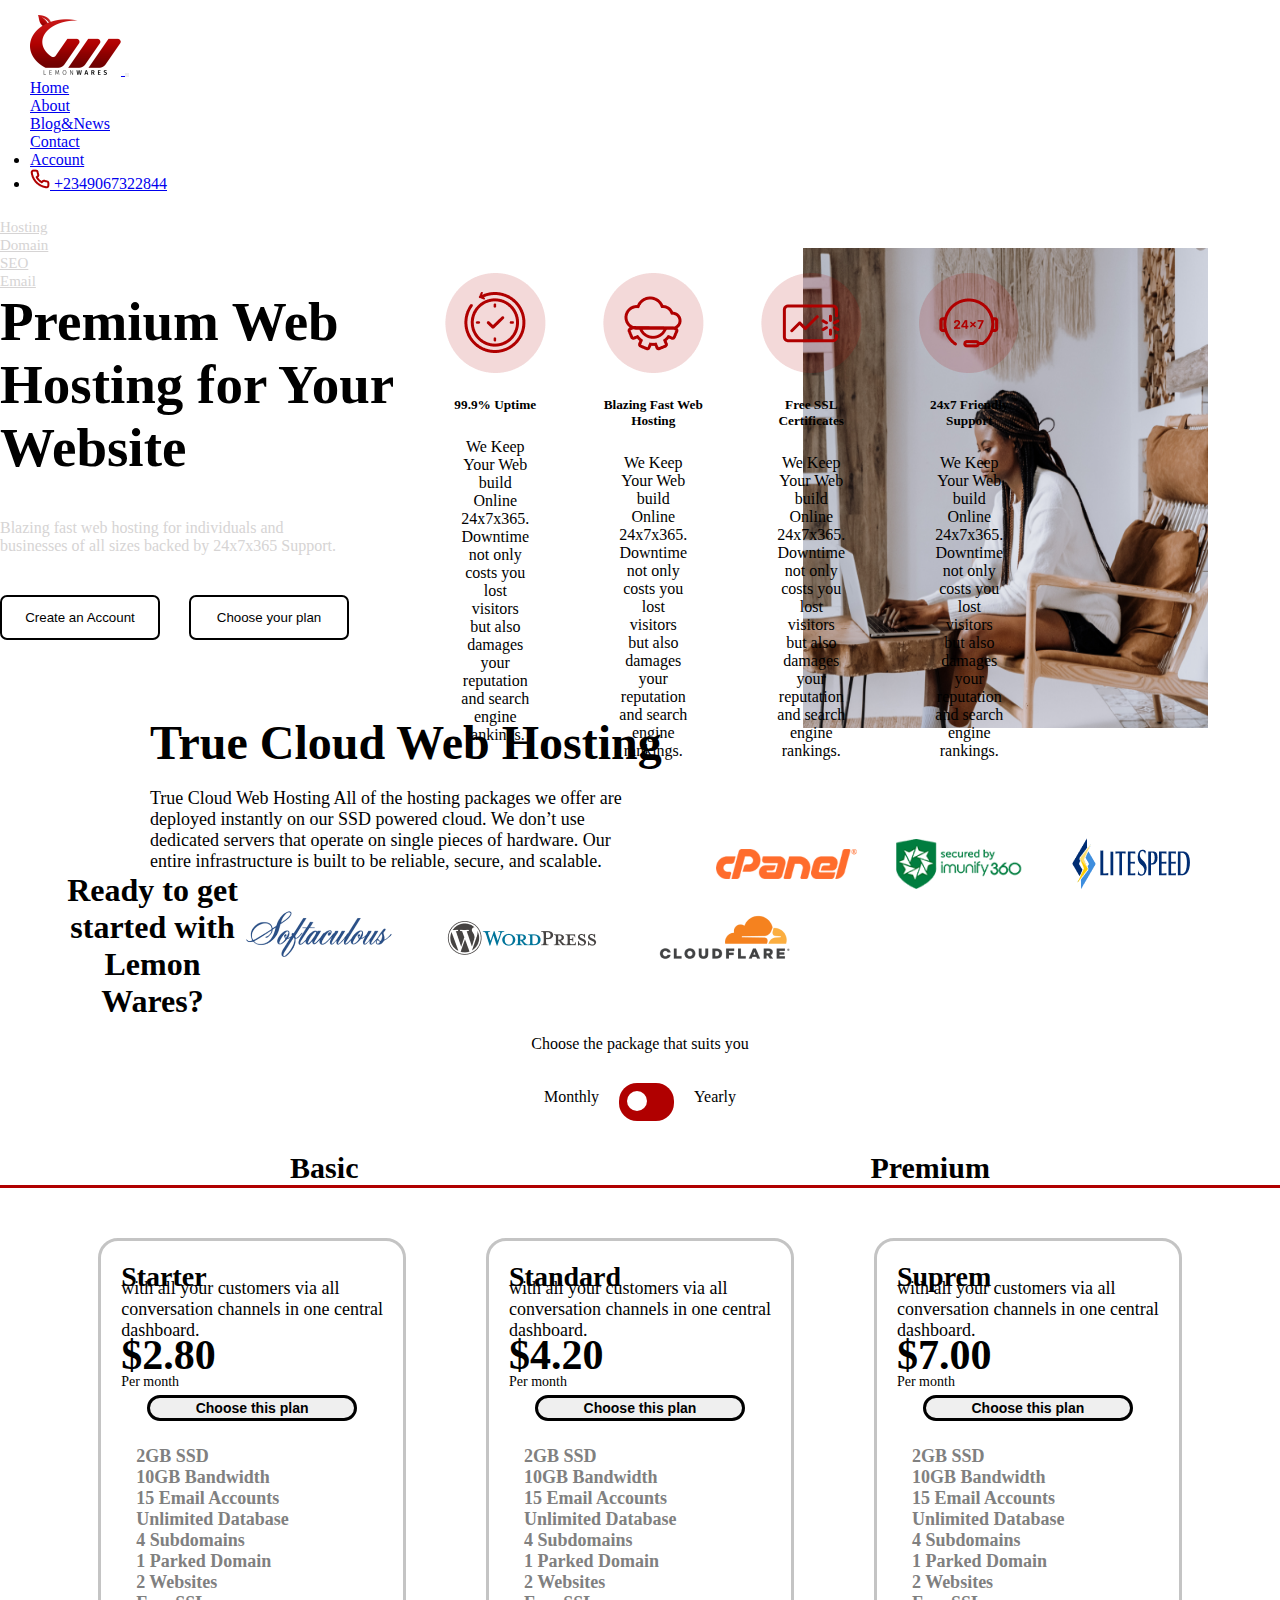
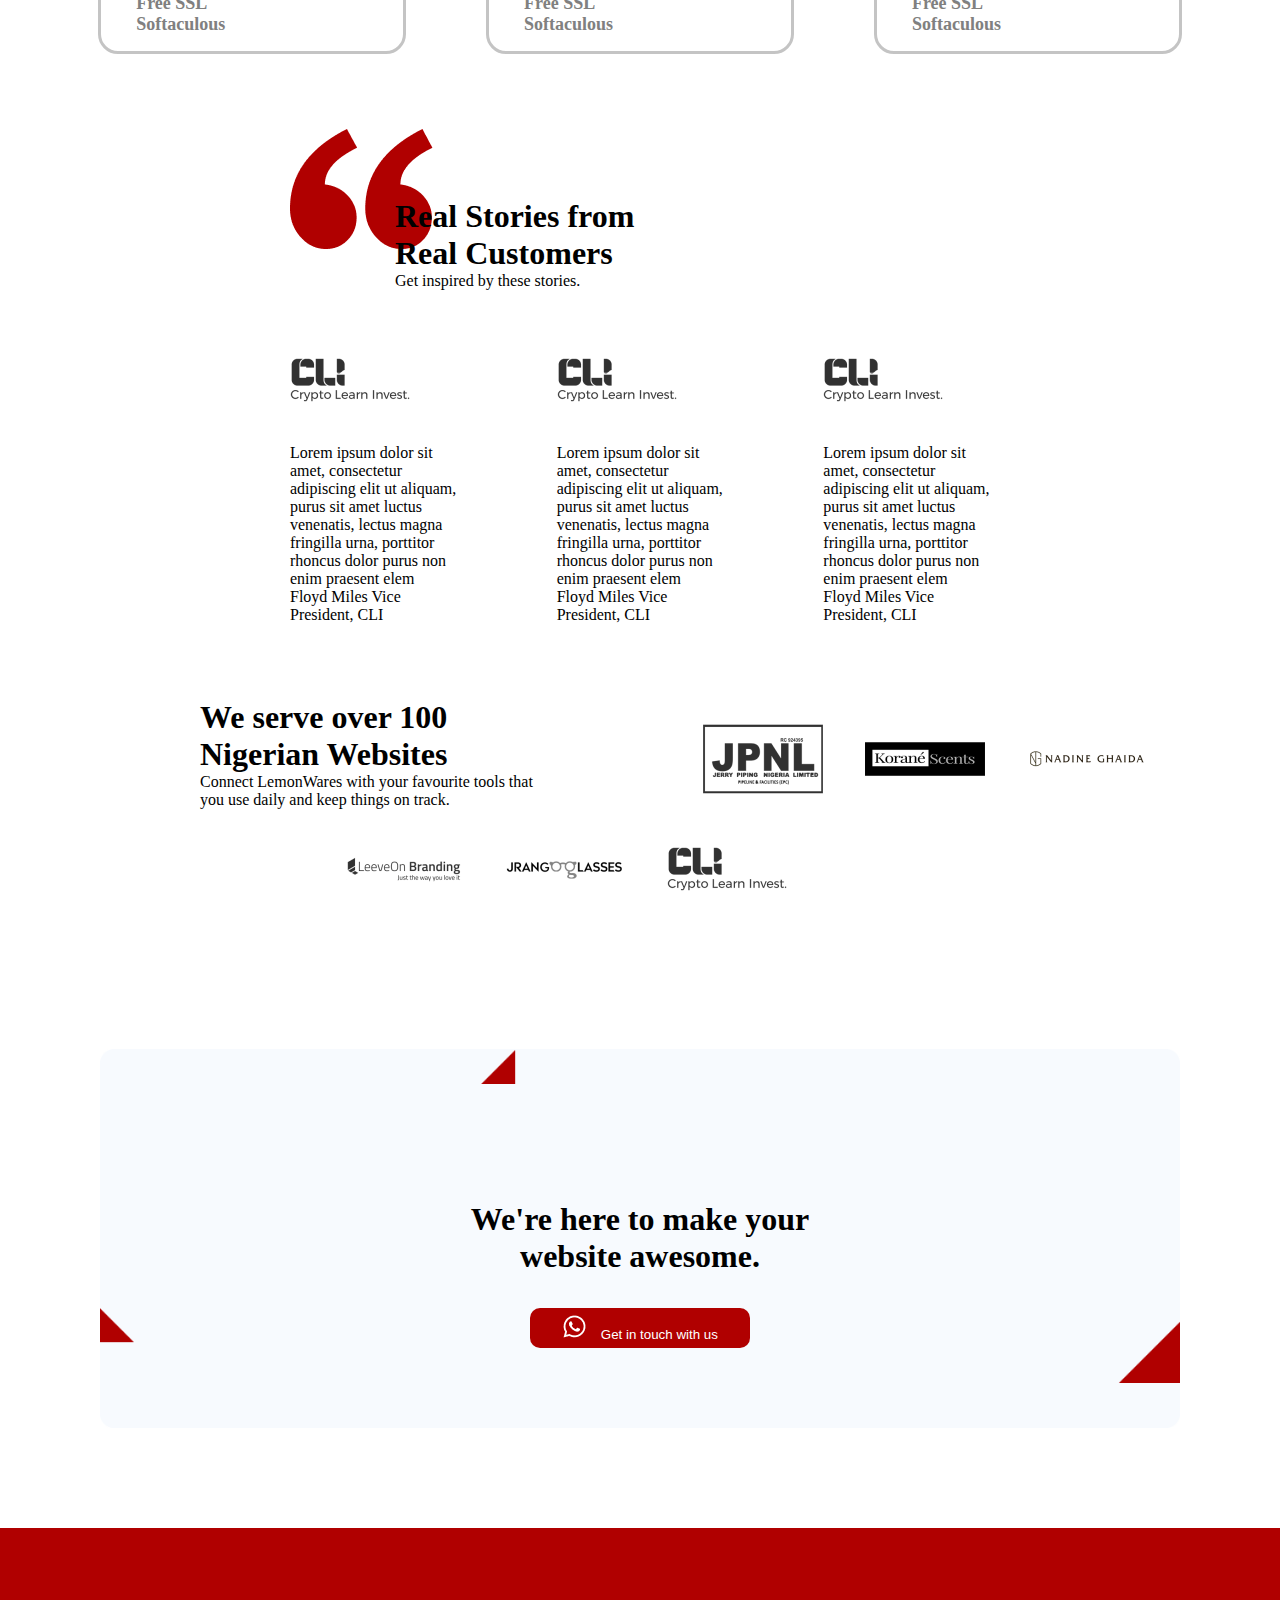
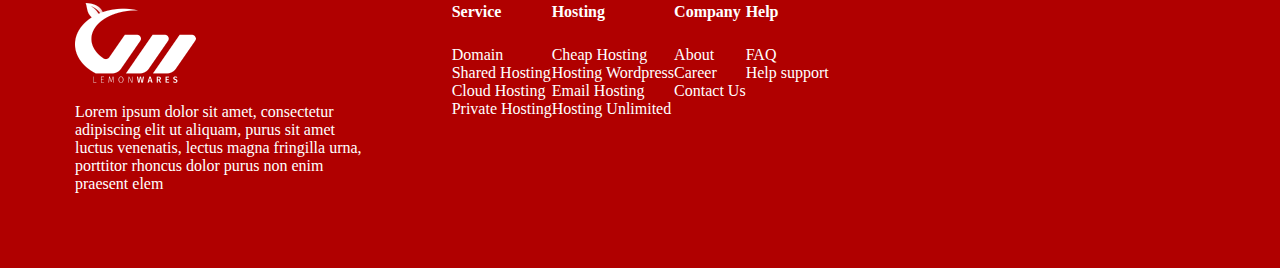
<file: LemonWares-Templates/index.html>
<!DOCTYPE html>
<html lang="en">
<head>
    <meta name="viewport" content="width=device-width, initial-scale=1">
    <meta charset="utf-8"/>

    <title>LemonWares</title>

    <link rel="stylesheet" href="style.css"/>

    <link href="https://cdn.jsdelivr.net/npm/bootstrap@5.0.2/dist/css/bootstrap.min.css" rel="stylesheet"
          integrity="sha384-EVSTQN3/azprG1Anm3QDgpJLIm9Nao0Yz1ztcQTwFspd3yD65VohhpuuCOmLASjC" crossorigin="anonymous">
    <script src="https://cdn.jsdelivr.net/npm/bootstrap@5.0.2/dist/js/bootstrap.bundle.min.js"
            integrity="sha384-MrcW6ZMFYlzcLA8Nl+NtUVF0sA7MsXsP1UyJoMp4YLEuNSfAP+JcXn/tWtIaxVXM"
            crossorigin="anonymous"></script>

    <!-- Link Icons -->
    <link rel="stylesheet"
          href="https://maxst.icons8.com/vue-static/landings/line-awesome/line-awesome/1.3.0/css/line-awesome.min.css">
</head>
<body>
<section class="welcome">
    <nav class="navbar navbar-expand-lg navbar-light ">
        <div class="container-fluid">
            <a class="navbar-brand" href="#" id="navbar-logo">
                <img src="images/Rectangle3.png">
            </a>
            <button class="navbar-toggler" type="button" data-bs-toggle="collapse" data-bs-target="#navbarSupportedContent" aria-controls="navbarSupportedContent" aria-expanded="false" aria-label="Toggle navigation">
                <span class="navbar-toggler-icon"></span>
            </button>
            <div class="collapse navbar-collapse" id="navbarSupportedContent">
                <ul class="navbar-nav me-auto mb-2 mb-lg-0">
                    <li class="nav-item-1">
                        <a class="nav-link active" aria-current="page" href="#">Home</a>
                    </li>

                    <li class="nav-item-2">
                        <a class="nav-link" href="#">About</a>
                    </li>

                    <li class="nav-item-3">
                        <a class="nav-link" href="#">Blog&News</a>
                    </li>
                    <li class="nav-item-4">
                        <a class="nav-link" href="#">Contact</a>
                    </li>

                </ul>
                <ul class="navbar-nav d-flex" id="navbar-right">
                    <li class="nav-item-5">
                        <a class="nav-link" href="#">Account</a>
                    </li>
                    <li class="nav-item-5">
                        <a class="nav-link" href="#">
                           <img src="images/phone.png">
                            +2349067322844
                        </a>
                    </li>
                </ul>
            </div>
        </div>
    </nav>
</section>


</section>

<section class="text-and-banner">
    <div class="full">
        <div class="container">
            <div class="row">
                <div class="col-lg-6" id="left">
                    <ul class="nav">
                        <li class="nav-item">
                            <a class="nav-link active" aria-current="page" href="#">Hosting</a>
                        </li>
                        <li class="nav-item">
                            <a class="nav-link" href="#">Domain</a>
                        </li>
                        <li class="nav-item">
                            <a class="nav-link" href="#">SEO</a>
                        </li>
                        <li class="nav-item">
                            <a class="nav-link" href="#">Email</a>
                        </li>
                    </ul>
                    <div class="text-left">
                        <h1>Premium Web <br>Hosting for Your<br> Website</h1>
                        <p>Blazing fast web hosting for individuals and<br> businesses of all sizes backed by 24x7x365
                            Support.</p>
                        <div class="buttons">
                            <button type="button" class="btn btn-primary" id="bt1">Create an Account</button>
                            <button type="button" class="btn btn-primary" id="bt2">Choose your plan</button>
                        </div>
                    </div>

                </div>
                <div class="col-lg-6" id="right">
                    <div class="image-right">
                        <img src="images/Rectangle.png">
                    </div>
                </div>
            </div>
        </div>
    </div>
</section>

<section class="true-web">
    <div class="col-lg-6" id="left-text">
        <h1>True Cloud Web Hosting</h1>
        <br>
        <p>True Cloud Web Hosting All of the hosting packages we offer are<br> deployed instantly on our SSD powered
            cloud. We don’t use<br>
            dedicated servers that operate on single pieces of hardware. Our<br> entire infrastructure is built to be
            reliable, secure, and scalable.</p>
    </div>
    <div class="col-lg-6" id="right-logo">
        <div class="col-lg-4">
            <img src="images/cPanel_orange_RGB%201.png">
        </div>
        <div class="col-lg-4">
            <img src="images/secured-by-Imunify360-green%201.png">
        </div>
        <div class="col-lg-4">
            <img src="images/litespeed-logo%201.png">
        </div>
    </div>
    <div class="col-lg-6" id="right-logo-2">
        <div class="col-lg-4">
            <img src="images/Rectangle%2011.png">
        </div>
        <div class="col-lg-4">
            <img src="images/Rectangle%2012.png">
        </div>
        <div class="col-lg-4">
            <img src="images/Rectangle%2013.png">
        </div>
    </div>


    <div class="icons">
        <div class="col-lg-12" id="icons-button">
            <div class="col-lg-3">
                <img src="images/icn1%201.png">
                <h5>99.9% Uptime</h5>
                <p>We Keep Your Web build Online 24x7x365.
                    Downtime not only costs you lost visitors but also damages your reputation and search engine
                    rankings.</p>
            </div>
            <div class="col-lg-3">
                <img src="images/Frame%201.png">
                <h5>Blazing Fast Web Hosting</h5>
                <p>We Keep Your Web build Online 24x7x365.
                    Downtime not only costs you lost visitors but also damages your reputation and search engine
                    rankings.</p>
            </div>
            <div class="col-lg-3">
                <img src="images/icn4%201.png">
                <h5>Free SSL Certificates</h5>
                <p>We Keep Your Web build Online 24x7x365.
                    Downtime not only costs you lost visitors but also damages your reputation and search engine
                    rankings.</p>
            </div>
            <div class="col-lg-3">
                <img src="images/Frame%202.png">
                <h5>24x7 Friendly Support</h5>
                <p>We Keep Your Web build Online 24x7x365.
                    Downtime not only costs you lost visitors but also damages your reputation and search engine
                    rankings.</p>
            </div>
        </div>
    </div>
</section>

<section class="started-lemon">
    <div class="text-lemon">
        <h1>Ready to get started with
            <br>Lemon Wares?</h1>
        <p>Choose the package that suits you</p>
    </div>

    <div class="button-lemon">
        <p>Monthly</p>
        <div class="switch">
            <input type="checkbox" id="toggleAll"/>
            <label for="toggleAll"></label>
        </div>
        <p>Yearly</p>
    </div>


    <div class="text-basic-premium">

        <p>Basic</p>
        <p>Premium</p>
    </div>


    <div class="table">
        <div class="col-lg-12 col-sm-12" id="full-table">
            <div class="col-lg-3 col-sm-6" id="table1">
                <h5 class="packet">Starter</h5>
                <p class="packet-description">with all your customers via all<br> conversation channels in one
                    central<br> dashboard.</p>
                <h4 class="price">$2.80</h4>
                <p class="per-month">Per month</p>
                <button class="btn-1">Choose this plan</button>
                <p class="icon-text">
                    <i class="las la-check"></i>
                    <span class="color-text"> 2GB SSD </span>
                    <br>
                    <i class="las la-check"></i>
                    <span class="color-text"> 10GB Bandwidth </span>
                    <br>
                    <i class="las la-check"></i>
                    <span class="color-text"> 15 Email Accounts </span>
                    <br>
                    <i class="las la-check"></i>
                    <span class="color-text"> Unlimited Database </span>
                    <br>
                    <i class="las la-check"></i>
                    <span class="color-text"> 4 Subdomains </span>
                    <br>
                    <i class="las la-check"></i>
                    <span class="color-text"> 1 Parked Domain </span>
                    <br>
                    <i class="las la-check"></i>
                    <span class="color-text"> 2 Websites </span>
                    <br>
                    <i class="las la-check"></i>
                    <span class="color-text"> Free SSL </span>
                    <br>
                    <i class="las la-check"></i>
                    <span class="color-text"> Softaculous </span>
                </p>

            </div>
            <div class="col-lg-3 col-sm-6" id="table2">
                <h5 class="packet">Standard</h5>
                <p class="packet-description">with all your customers via all<br> conversation channels in one
                    central<br> dashboard.</p>
                <h4 class="price">$4.20</h4>
                <p class="per-month">Per month</p>
                <button class="btn-1">Choose this plan</button>
                <p class="icon-text">
                    <i class="las la-check"></i>
                    <span class="color-text"> 2GB SSD </span>
                    <br>
                    <i class="las la-check"></i>
                    <span class="color-text"> 10GB Bandwidth </span>
                    <br>
                    <i class="las la-check"></i>
                    <span class="color-text"> 15 Email Accounts </span>
                    <br>
                    <i class="las la-check"></i>
                    <span class="color-text"> Unlimited Database </span>
                    <br>
                    <i class="las la-check"></i>
                    <span class="color-text"> 4 Subdomains </span>
                    <br>
                    <i class="las la-check"></i>
                    <span class="color-text"> 1 Parked Domain </span>
                    <br>
                    <i class="las la-check"></i>
                    <span class="color-text"> 2 Websites </span>
                    <br>
                    <i class="las la-check"></i>
                    <span class="color-text"> Free SSL </span>
                    <br>
                    <i class="las la-check"></i>
                    <span class="color-text"> Softaculous </span>
                </p>
            </div>
            <div class="col-lg-3 col-sm-6" id="table3">
                <h5 class="packet">Suprem</h5>
                <p class="packet-description">with all your customers via all<br> conversation channels in one
                    central<br> dashboard.</p>
                <h4 class="price">$7.00</h4>
                <p class="per-month">Per month</p>
                <button class="btn-1">Choose this plan</button>
                <p class="icon-text">
                    <i class="las la-check"></i>
                    <span class="color-text"> 2GB SSD </span>
                    <br>
                    <i class="las la-check"></i>
                    <span class="color-text"> 10GB Bandwidth </span>
                    <br>
                    <i class="las la-check"></i>
                    <span class="color-text"> 15 Email Accounts </span>
                    <br>
                    <i class="las la-check"></i>
                    <span class="color-text"> Unlimited Database </span>
                    <br>
                    <i class="las la-check"></i>
                    <span class="color-text"> 4 Subdomains </span>
                    <br>
                    <i class="las la-check"></i>
                    <span class="color-text"> 1 Parked Domain </span>
                    <br>
                    <i class="las la-check"></i>
                    <span class="color-text"> 2 Websites </span>
                    <br>
                    <i class="las la-check"></i>
                    <span class="color-text"> Free SSL </span>
                    <br>
                    <i class="las la-check"></i>
                    <span class="color-text"> Softaculous </span>
                </p>
            </div>
        </div>
    </div>
</section>

<section class="real-stories" id="img-znak">
    <div class="stories">
        <img src="images/“.png">
        <h1 class="h1-stories">Real Stories from <br>Real Customers</h1>
        <p class="para-inspired">Get inspired by these stories.</p>
    </div>
    <div class="col-lg-12" id="card-stories">
        <div class="col-lg-4" id="cl-1">
            <div class="card-stories1">
                <img src="images/Crypto-Learn-Invest-bw-oyl3g9g1y9n29md6xkfxpgebbw87gdfbb0h0u1ci68%201.png">
                <p class="text-stories">Lorem ipsum dolor sit amet, consectetur adipiscing elit ut aliquam,
                    purus sit amet luctus venenatis,
                    lectus magna fringilla urna, porttitor rhoncus dolor purus non enim praesent elem
                </p>
                Floyd Miles
                Vice President, CLI
            </div>
        </div>
        <div class="col-lg-4" id="cl-2">
            <div class="card-stories1">
                <img src="images/Crypto-Learn-Invest-bw-oyl3g9g1y9n29md6xkfxpgebbw87gdfbb0h0u1ci68%201.png">
                <p class="text-stories">Lorem ipsum dolor sit amet, consectetur adipiscing elit ut aliquam,
                    purus sit amet luctus venenatis,
                    lectus magna fringilla urna, porttitor rhoncus dolor purus non enim praesent elem
                </p>
                Floyd Miles
                Vice President, CLI
            </div>
        </div>
        <div class="col-lg-4" id="cl-3">
            <div class="card-stories1">
                <img src="images/Crypto-Learn-Invest-bw-oyl3g9g1y9n29md6xkfxpgebbw87gdfbb0h0u1ci68%201.png">
                <p class="text-stories">Lorem ipsum dolor sit amet, consectetur adipiscing elit ut aliquam,
                    purus sit amet luctus venenatis,
                    lectus magna fringilla urna, porttitor rhoncus dolor purus non enim praesent elem
                </p>
                Floyd Miles
                Vice President, CLI
            </div>
        </div>
    </div>
</section>


<section class="text-and-logos">
    <div class="col-lg-12">
        <div class="col-lg-6" id="text-left">
            <h1>We serve over 100<br>
                Nigerian Websites</h1>
            <p>Connect LemonWares with your favourite tools that<br> you use daily and keep things on track.</p>
        </div>
        <div class="col-lg-6" id="logo-right">
            <div class="col-lg-4">
                <img src="images/Jerry-Piping-bw-oyl3forlrwur6778abi56lm69f24r157w64c9y75z4%201.png">
            </div>
            <div class="col-lg-4">
                <img src="images/Korane-Scents-bw-oyl3fj4kmwn18jff792drn1ep3txguitve7feafj0g%201.png">
            </div>
            <div class="col-lg-4">
                <img src="images/Nadine-Ghaida-bw-oyl3fly37eqw7dbbqsa9h4bsh9g13xu0vs5vu4bchs%201.png">
            </div>

        </div>
        <div class="col-lg-6" id="logo-right2">
            <div class="col-lg-4">
                <img src="images/LeeveOn-Branding-bw-oyl3fl090kplvrcow9vmwmkbvvknw8qajniecucqo0%201.png">
            </div>
            <div class="col-lg-4">
                <img src="images/Jrango-Glasses-bw-oyl3fi6qg2lqwxgscqnr759y3pyk95f3j9jxx0gx6o%201.png">
            </div>
            <div class="col-lg-4">
                <img src="images/Crypto-Learn-Invest-bw-oyl3g9g1y9n29md6xkfxpgebbw87gdfbb0h0u1ci68%202.png">
            </div>

        </div>
    </div>
</section>

<section class="banner-text">
    <div class="banner">
        <img src="images/Background.png">
        <h1 class="text-banner">We're here to make your <br>website awesome.</h1>
        <div class="button-red-center">
            <button class="red-button">
                <img src="images/whatsapp.png">
                Get in touch with us
            </button>
        </div>
        <div class="banner-backround">
            <img src="images/Elements%20(1).png">
        </div>
    </div>
</section>

<section class="footer">
    <div class="col-lg-12" id="full-footer">
        <div class="col-lg-4" id="logo-footer">
            <img src="images/Lemon%20Wares%20white%20Logo%201500px%20wide%201.png">
            <p>
                Lorem ipsum dolor sit amet, consectetur adipiscing elit ut aliquam,
                purus sit amet luctus venenatis, lectus magna fringilla urna, porttitor
                rhoncus dolor purus non enim praesent elem</p>
        </div>
        <div class="col-lg-2" id="footer-text">
            <h5>Service</h5>
            <p>Domain</p>
            <p>Shared Hosting</p>
            <p>Cloud Hosting</p>
            <p>Private Hosting</p>
        </div>
        <div class="col-lg-2" id="footer-text">
            <h5>Hosting</h5>
            <p>Cheap Hosting</p>
            <p>Hosting Wordpress</p>
            <p>Email Hosting</p>
            <p>Hosting Unlimited</p>
        </div>
        <div class="col-lg-2" id="footer-text">
            <h5>Company</h5>
            <p>About</p>
            <p>Career</p>
            <p>Contact Us</p>
        </div>
        <div class="col-lg-2" id="footer-text">
            <h5>Help</h5>
            <p>FAQ</p>
            <p>Help support</p>
        </div>
    </div>
</section>
</body>
</html>
</file>
<file: LemonWares-Templates/style.css>
* {
    margin: 0;
    padding: 0;
    box-sizing: border-box;
}

.navbar{
    margin: 15px 30px 0px 30px;
}

.nav-item-1{
    display: flex;
    flex-direction: column;
    flex-wrap: nowrap;
    align-content: center;
    justify-content: center;
}

.nav-item-2{
    display: flex;
    flex-direction: column;
    flex-wrap: nowrap;
    align-content: center;
    justify-content: center;
    align-items: flex-start;
}

.nav-item-3{
    display: flex;
    flex-direction: column;
    flex-wrap: nowrap;
    align-content: center;
    justify-content: center;
    align-items: flex-start;
}


.nav-item-4{
    display: flex;
    flex-direction: column;
    flex-wrap: nowrap;
    align-content: center;
    justify-content: center;
    align-items: flex-start;
}

.navbar-right img{
    height: 20px;
    width: 50px;
}

.nav-group{
    display: flex;
    margin-left: 150px;
}

.nav-group-2{
    display: flex;
    margin-left: 550px;
}

.full #left {
    float: left;
    padding: 25px 0px 25px 0px !important;
}

.full #right {
    float: right;
    padding: 25px 0px 25px 0px !important;
}

.nav .nav-item .nav-link {
    color: #D6D4D4 !important;
    padding: 30px 15px 30px 0px;
    font-size: 15px;
}

.nav .nav-item .nav-link:active {
    color: #B00000 !important;
}



.text-left h1 {
    font-size: 55px;
}

.text-left p {
    font-size: 16px;
    color: #D6D4D4;
    margin: 40px 0 40px 0;
}

#bt1 {
    height: 45px;
    width: 160px;
    border: 2px solid #000000;
    color: #000000;
    border-radius: 7px;
    background-color: #fff;
    box-shadow: none;
}

#bt2 {
    height: 45px;
    width: 160px;
    border: 2px solid #000000;
    color: #000000;
    border-radius: 7px;
    background-color: #fff;
    box-shadow: none;
    margin-left: 25px;

}


.btn-primary:active:focus {
    background-color: #B00000 !important;
    color: #ffffff !important;
    box-shadow: none !important;
    border: none !important;
}

.image-right {
    padding: 30px 0 30px 0;
}

.image-right img {
    background-repeat: no-repeat;
    background-size: cover;
    width: 85%;
    height: 480px;
}

.true-web {
    margin-right: 150px;
    margin-left: 150px;
}

.true-web #left-text {
    float: left;
    padding-top: 50px;
}


.true-web #left-text h1 {
    font-size: 48px;
}

.true-web #left-text p {
    font-size: 18px;
}

.true-web #right-logo {
    float: right;
    padding-top: 50px;
    display: flex;
    flex-direction: row;
    flex-wrap: nowrap;
    align-content: center;
    justify-content: center;
    align-items: center;

}

.true-web #right-logo-2 {
    float: right;
    padding-top: 20px;
    display: flex;
    flex-direction: row;
    flex-wrap: nowrap;
    align-content: center;
    justify-content: center;
    align-items: center;

}

.col-lg-4 {
    flex: 0 0 auto;
    width: 33.33333333%;
    display: flex;
    flex-direction: row;
    flex-wrap: nowrap;
    align-content: center;
    justify-content: center;
    align-items: center;
}

#icons-button {
    display: flex;
    gap: 50px;
    flex-direction: row;
    justify-content: center;
    text-align: center;
    padding: 80px 60px 0 60px;
}


#icons-button .col-lg-3 h5 {
    padding-top: 20px;
    padding-bottom: 5px;
}


#icons-button .col-lg-3 p {
    padding: 20px;
}


.text-lemon {
    margin: 50px 50px 30px 50px;
    text-align: center;
}

.text-lemon p {
    padding-top: 15px;
}

.button-lemon {
    display: flex;
    flex-direction: row;
    justify-content: center;
}

.switch {
    display: inline-flex;
    margin: 0px 20px;
}

.switch input[type=checkbox] {
    height: 0;
    width: 0;
    visibility: hidden;
}

.switch input[type=checkbox]:checked + label {
    background: gray;
}

.switch input[type=checkbox]:checked + label::after {
    left: calc(100% - 4px);
    transform: translateX(-100%);
}

.switch label {
    cursor: pointer;
    width: 55px;
    height: 38px;
    background: #B00000;
    display: block;
    border-radius: 18px;
    position: relative;
}

.switch label::after {
    content: "";
    position: absolute;
    top: 8px;
    left: 8px;
    width: 20px;
    height: 20px;
    background: #fff;
    border-radius: 16px;
    transition: 0.3s;
}

.button-lemon p {
    position: relative;
    top: 5px;
}

.text-basic-premium {
    display: flex;
    justify-content: center;
    font-size: 30px;
    font-weight: bold;
    border-bottom: 3px solid #B00000;
    margin-top: 30px;
    gap: 40%;
}


.table {
    margin-top: 50px;
}

.table #full-table {
    display: flex;
    padding: 0 180px 0 180px;
    gap: 80px;
    flex-direction: row;
    flex-wrap: nowrap;
    align-content: center;
    justify-content: center;
}


.table #table1 {
    height: auto;
    border: 3px solid #C4C4C4;
    border-radius: 20px;
    padding: 20px;
}

.table #table1 .packet {
    font-size: 28px;
    font-weight: bold;
}

.table #table1 .packet-description {
    position: relative;
    transform: translate(0px, -15px);
    font-size: 18px;
    color: #000000;
}

.table #table1 .price {
    font-size: 42px;
    position: relative;
    transform: translate(0px, -25px);
}

.table #table1 .per-month {
    position: relative;
    transform: translate(0px, -30px);
    font-size: 14px;
}

.table #table1 .btn-1 {
    align-items: center;
    display: flex;
    margin: 0 auto;
    width: 80%;
    height: 7%;
    border-radius: 15px;
    justify-content: center;
    border: 3px solid black;
    color: black;
    font-size: 14px;
    font-weight: bold;
    top: -25px;
    position: relative;
}

.table #table1 .icon-text {
    font-size: 18px;
    color: #000000;
}

.table #table1 .icon-text .las {
    margin-top: 15px;
}

.table #table1 .icon-text .color-text {
    color: #808080;
    margin-left: 15px;
    font-weight: bold;
}


.table #table2 {
    height: auto;
    border: 3px solid #C4C4C4;
    border-radius: 20px;
    padding: 20px;
}

.table #table2 .packet {
    font-size: 28px;
    font-weight: bold;
}

.table #table2 .packet-description {
    position: relative;
    transform: translate(0px, -15px);
    font-size: 18px;
    color: #000000;
}

.table #table2 .price {
    font-size: 42px;
    position: relative;
    transform: translate(0px, -25px);
}

.table #table2 .per-month {
    position: relative;
    transform: translate(0px, -30px);
    font-size: 14px;
}

.table #table2 .btn-1 {
    align-items: center;
    display: flex;
    margin: 0 auto;
    width: 80%;
    height: 7%;
    border-radius: 15px;
    justify-content: center;
    border: 3px solid black;
    color: black;
    font-size: 14px;
    font-weight: bold;
    top: -25px;
    position: relative;
}

.table #table2 .icon-text {
    font-size: 18px;
    color: #000000;
}

.table #table2 .icon-text .las {
    margin-top: 15px;
}

.table #table2 .icon-text .color-text {
    color: #808080;
    margin-left: 15px;
    font-weight: bold;
}


.table #table3 {
    height: auto;
    border: 3px solid #C4C4C4;
    border-radius: 20px;
    padding: 20px;
}

.table #table3 .packet {
    font-size: 28px;
    font-weight: bold;
}

.table #table3 .packet-description {
    position: relative;
    transform: translate(0px, -15px);
    font-size: 18px;
    color: #000000;
}

.table #table3 .price {
    font-size: 42px;
    position: relative;
    transform: translate(0px, -25px);
}

.table #table3 .per-month {
    position: relative;
    transform: translate(0px, -30px);
    font-size: 14px;
}

.table #table3 .btn-1 {
    align-items: center;
    display: flex;
    margin: 0 auto;
    width: 80%;
    height: 7%;
    border-radius: 15px;
    justify-content: center;
    border: 3px solid black;
    color: black;
    font-size: 14px;
    font-weight: bold;
    top: -25px;
    position: relative;
}

.table #table3 .icon-text {
    font-size: 18px;
    color: #000000;
}

.table #table3 .icon-text .las {
    margin-top: 15px;
}

.table #table3 .icon-text .color-text {
    color: #808080;
    margin-left: 15px;
    font-weight: bold;
}


#img-znak {
    margin: 75px 290px 0 290px;
}

.h1-stories {
    position: relative;
    bottom: 55px;
    margin-left: 105px;
}

.para-inspired {
    position: relative;
    margin-left: 105px;
    bottom: 55px;
}

#card-stories {
    display: flex;
    flex-direction: row;
    align-content: center;
    justify-content: center;
    align-items: center;
    gap: 100px;
    position: relative;
    padding: 0 100px 0 100px;
    top: -25px;
}




.text-and-logos {
    margin: 50px 200px 50px 200px;
    height: 250px;
}

#text-left {
    position: relative;
    float: left;
}

#logo-right {
    position: relative;
    float: right;
    display: flex;
    flex-direction: row;
}

#logo-right2 {
    position: relative;
    float: right;
    display: flex;
    flex-direction: row;
    margin-top: 50px;
}

.banner {
    display: flex;
    flex-direction: row;
    flex-wrap: nowrap;
    align-content: center;
    justify-content: center;
    align-items: center;
    position: relative;
    margin-bottom: 50px;
}

.text-banner {
    position: absolute;
    text-align: center !important;
}

.button-red-center {
    position: absolute;
    display: flex;
    flex-direction: row;
    flex-wrap: nowrap;
    align-content: center;
    justify-content: center;
    align-items: center;
    margin-top: 180px;
}

.red-button {
    background-color: #B00000;
    border: none;
    border-radius: 10px;
    height: 40px;
    width: 220px;
    color: #ffffff;
}

.red-button img {
    margin: 0px 10px 0px 0px;
}

.banner-backround {
    position: absolute;
}

.banner-backround img {
    padding: 0px 0px 40px 0;

}

.footer {
    background-color: #B00000;
    padding: 75px;
}

#full-footer {
    display: flex;
}

#logo-footer {
    position: relative;
    display: flex;
    flex-direction: column;
    flex-wrap: nowrap;
    align-content: flex-start;
    justify-content: flex-start;
    align-items: flex-start;
    font-size: 16px;
    color: #fff;
}

#logo-footer p {
    padding-top: 20px;
    padding-right: 75px;
}

#footer-text h5 {
    font-size: 16px;
    font-weight: bold;
    color: #ffffff;
    margin-bottom: 25px;
}

#footer-text p {
    font-size: 16px;
    color: #ffffff;
}


/* MEDIA */
@media (max-width: 575.98px) {
    .text-and-banner{
        margin: 25px;
    }

    .text-and-banner .full .text-left .buttons{
        display: flex;
        position: relative;
        flex-direction: row;
        flex-wrap: nowrap;
        align-content: center;
        justify-content: center;
        align-items: center;
    }

    .text-and-banner .full .text-left .buttons #bt1{
        height: 55px;
        padding: 0;
    }

    .text-and-banner .full .text-left .buttons #bt2{
        height: 55px;
        padding: 0;
    }

    .true-web #left-text{
        padding: 0;
    }

    .true-web #right-logo{
        width: 100%;
        display: flex;
        flex-direction: column !important;
        flex-wrap: nowrap;
        align-items: center;
        gap: 25px;
    }

    .true-web #right-logo-2{
        width: 100%;
        display: flex;
        flex-direction: column !important;
        flex-wrap: nowrap;
        align-items: center;
        gap: 25px;
    }

    #icons-button{
        padding: 60px 0 0 1px;
    }

    .text-basic-premium {
        display: flex;
        justify-content: center;
        font-size: 30px;
        font-weight: bold;
        border-bottom: 3px solid #B00000;
        margin-top: 30px;
        gap: 40%;
        padding: 0 30px 0 35px;
    }

    #card-stories {
        position: relative;
        display: flex;
        flex-direction: column;
        padding: 0 !important;
        margin-top: -30px !important;
    }

    .text-and-logos #logo-right{
        width: 100%;
        display: flex;
        flex-direction: column !important;
        flex-wrap: nowrap;
        align-items: center;
        gap: 0 !important;
    }

    .text-and-logos #logo-right2{
        width: 100%;
        display: flex;
        flex-direction: column !important;
        flex-wrap: nowrap;
        align-items: center;
        gap: 0 !important;
    }

    .text-and-logos {
        margin: 25px 25px 0px 25px !important;
        height: 900px !important;
    }

    .banner-text{
        display: none;
    }

    .table #full-table {
        display: flex;
        padding: 0px 40px 0 40px !important;
        gap: 80px;
        flex-direction: column;
        flex-wrap: nowrap;
        align-content: center;
        justify-content: center;
    }

    #card-stories{
        gap: 20px;
    }
}


@media (max-width: 768px) {
    .text-left {
        text-align: center;
    }

    .image-right {
        padding: 0px 0 0px 0;
        position: relative;
        display: flex;
        margin: 0 auto;
        flex-direction: row;
        justify-content: center;
    }

    .image-right img {
        background-repeat: no-repeat;
        background-size: cover;
        width: 100%;
        height: 350px;
    }

    .true-web {
        margin-right: 40px;
        margin-left: 40px;
    }

    .true-web #right-logo{
        width: 100%;
        display: flex;
        flex-direction: row;
        flex-wrap: nowrap;
        align-items: center;
    }

    .true-web #right-logo-2{
        width: 100%;
        display: flex;
        flex-direction: row;
        flex-wrap: nowrap;
        align-items: center;
    }

    #icons-button{
        display: flex;
        flex-direction: column;
    }

    .icons #icons-button{
        text-align: center;
        position: relative;
    }

    .table #full-table {
        display: flex;
        padding: 0px 100px 0 100px;
        gap: 80px;
        flex-direction: column;
        flex-wrap: nowrap;
        align-content: center;
        justify-content: center;
    }

    .table #table1 {
        height: auto;
        border: 3px solid #C4C4C4;
        border-radius: 20px;
        padding: 20px;
        margin: 0 auto;
    }

    .table #table2 {
        height: auto;
        border: 3px solid #C4C4C4;
        border-radius: 20px;
        padding: 20px;
        margin: 0 auto;
    }

    .table #table3 {
        height: auto;
        border: 3px solid #C4C4C4;
        border-radius: 20px;
        padding: 20px;
        margin: 0 auto;
    }
    #img-znak {
        margin: 30px 20px 0 20px;
    }

    .text-and-logos {
        margin: 23px 25px 25px 25px;
        height: 400px;
    }

    .text-and-logos #logo-right{
        position: relative;
        width: 100%;
        margin: 0 auto;
    }

    .text-and-logos #logo-right2{
        position: relative;
        width: 100%;
        margin: 0 auto;
        padding: 0 50px 0 50px;
    }


    #card-stories{
        position: relative;
        display: flex;
        flex-direction: column;
        padding: 0 50px 0 50px;
    }


    #cl-1{
        width: 100%;
    }

    #cl-2{
        width: 100%;
    }

    #cl-3{
        width: 100%;
    }

    .banner img{
        width: 100%;
    }

    .banner .button-red-center img{
        width: auto;
    }

    .button-red-center {
        position: absolute;
        display: flex;
        flex-direction: row;
        flex-wrap: nowrap;
        align-content: center;
        justify-content: center;
        align-items: center;
        margin-top: 130px;
    }

    .red-button {
        background-color: #B00000;
        border: none;
        border-radius: 10px;
        height: 35px;
        width: 190px;
        color: #ffffff;
        font-size: 14px;
    }

    .footer{
        padding: 20px;
    }

    #full-footer {
        display: block;
    }

    #logo-footer{
    width: 100%;
     }

    #icons-button{
        gap: 25px !important;
    }

}


@media (max-width: 992px) {
    .text-left {
        text-align: center;
    }

    .image-right {
        padding: 0px 0 0px 0;
        position: relative;
        display: flex;
        margin: 0 auto;
        flex-direction: row;
        justify-content: center;
    }

    .image-right img {
        background-repeat: no-repeat;
        background-size: cover;
        width: 100%;
        height: 350px;
    }

    .true-web {
        margin-right: 40px;
        margin-left: 40px;
    }

    .true-web #right-logo{
        width: 100%;
        display: flex;
        flex-direction: row;
        flex-wrap: nowrap;
        align-items: center;
        gap: 35px;
    }

    .true-web #right-logo-2{
        width: 100%;
        display: flex;
        flex-direction: row;
        flex-wrap: nowrap;
        align-items: center;
        gap: 35px;

    }

    #icons-button{
        display: flex;
        flex-direction: column;
    }

    .icons #icons-button{
        text-align: center;
        position: relative;
    }

    .table #full-table {
        display: flex;
        padding: 0px 35px 0 35px;
        gap: 80px;
        flex-direction: column;
        flex-wrap: nowrap;
        align-content: center;
        justify-content: center;
    }

    #img-znak {
        margin: 30px 20px 0 20px;
    }

    .text-and-logos {
        margin: 23px 25px 25px 25px;
        height: 400px;
    }

    .text-and-logos #logo-right{
        position: relative;
        width: 100%;
        margin: 0 auto;
    }

    .text-and-logos #logo-right2{
        position: relative;
        width: 100%;
        margin: 0 auto;
        padding: 0 50px 0 50px;
    }


    #card-stories{
        position: relative;
        display: flex;
        flex-direction: column;
        padding: 0 50px 0 50px;
        gap: 25px !important;
    }


    #cl-1{
        width: 100%;
    }

    #cl-2{
        width: 100%;
    }

    #cl-3{
        width: 100%;
    }

    .banner img{
        width: 100%;
    }

    .banner .button-red-center img{
        width: auto;
    }

    .button-red-center {
        position: absolute;
        display: flex;
        flex-direction: row;
        flex-wrap: nowrap;
        align-content: center;
        justify-content: center;
        align-items: center;
        margin-top: 130px;
    }

    .red-button {
        background-color: #B00000;
        border: none;
        border-radius: 10px;
        height: 35px;
        width: 190px;
        color: #ffffff;
        font-size: 14px;
    }

    .footer{
        padding: 20px;
    }

    #full-footer {
        display: block;
    }

    #logo-footer{
        width: 100%;
    }

    .table #table1 {
        height: auto;
        border: 3px solid #C4C4C4;
        border-radius: 20px;
        padding: 20px;
        margin: 0 auto;
    }

    .table #table2 {
        height: auto;
        border: 3px solid #C4C4C4;
        border-radius: 20px;
        padding: 20px;
        margin: 0 auto;
    }

    .table #table3 {
        height: auto;
        border: 3px solid #C4C4C4;
        border-radius: 20px;
        padding: 20px;
        margin: 0 auto;
    }

    .banner{
        margin: 100px;
    }

    #icons-button{
        gap: 25px !important;
    }
}


@media (min-width: 992px) {

    .true-web #right-logo {
        float: right;
        /* padding-top: 60px; */
        display: flex;
        flex-direction: row;
        flex-wrap: nowrap;
        align-content: center;
        justify-content: center;
        align-items: center;
        gap: 25px;
        margin: 0px -50px 0px 0px;
    }


    .true-web #right-logo-2 {
        float: right;
        /* padding-top: 60px; */
        display: flex;
        flex-direction: row;
        flex-wrap: nowrap;
        align-content: center;
        justify-content: center;
        align-items: center;
        gap: 25px;
        margin: 0px -50px 0px 0px;
    }

    .text-and-logos #logo-right{
        float: right;
        /* padding-top: 60px; */
        display: flex;
        flex-direction: row;
        flex-wrap: nowrap;
        align-content: center;
        justify-content: center;
        align-items: center;
        gap: 25px;
        margin: 0px -50px 0px 0px;
    }

    .text-and-logos #logo-right2{
        float: right;
        /* padding-top: 60px; */
        display: flex;
        flex-direction: row;
        flex-wrap: nowrap;
        align-content: center;
        justify-content: center;
        align-items: center;
        gap: 25px;
        margin: 0px -50px 0px 0px;
    }


    .banner img{
        width: 100%;
    }

    .banner-backround{
        width: 100%;
    }

    .banner-backround img{
        width: 100%;
    }

    .banner{
        margin: 100px;
    }

    .red-button img{
        width: 25px;
    }

    .table #full-table {
        display: flex;
        padding: 0 80px 0 80px;
        gap: 80px;
        flex-direction: row;
        flex-wrap: nowrap;
        align-content: center;
        justify-content: center;
    }
}
</file>
